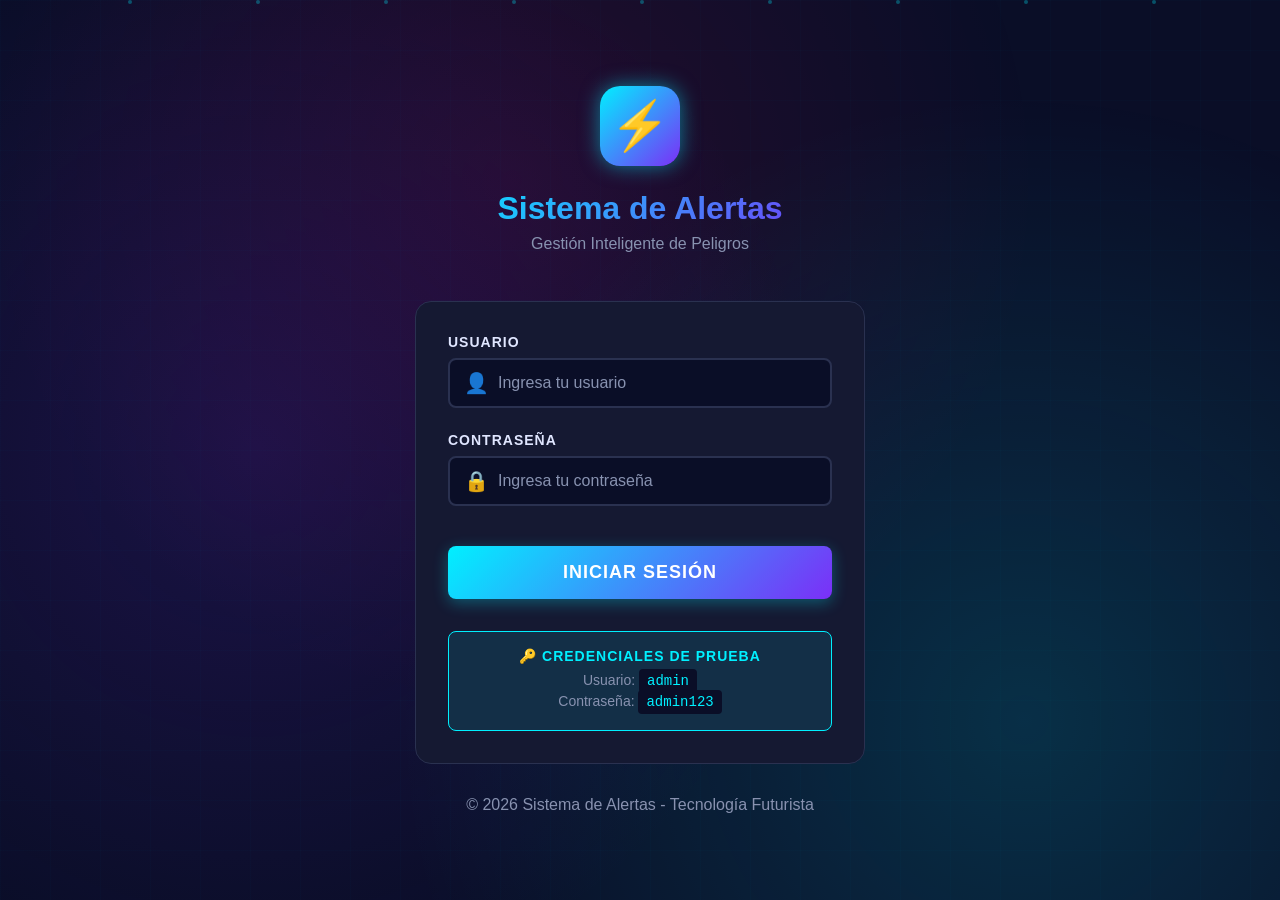
<file: index.html>
<!DOCTYPE html>
<html lang="es">
<head>
    <meta charset="UTF-8">
    <meta name="viewport" content="width=device-width, initial-scale=1.0">
    <title>Login - Sistema de Alertas</title>
    <link rel="stylesheet" href="styles.css">
    <style>
        .login-container {
            min-height: 100vh;
            display: flex;
            align-items: center;
            justify-content: center;
            padding: 2rem;
        }

        .login-box {
            max-width: 450px;
            width: 100%;
            animation: fadeIn 0.8s ease;
        }

        .login-header {
            text-align: center;
            margin-bottom: 3rem;
        }

        .logo {
            width: 80px;
            height: 80px;
            margin: 0 auto 1.5rem;
            background: linear-gradient(135deg, var(--color-primary), var(--color-secondary));
            border-radius: 20px;
            display: flex;
            align-items: center;
            justify-content: center;
            font-size: 3rem;
            box-shadow: var(--glow-primary);
            animation: pulse 2s ease infinite;
        }

        .login-title {
            font-size: 2rem;
            font-weight: 700;
            margin-bottom: 0.5rem;
            background: linear-gradient(135deg, var(--color-primary), var(--color-secondary));
            -webkit-background-clip: text;
            -webkit-text-fill-color: transparent;
            background-clip: text;
        }

        .login-subtitle {
            color: var(--color-text-dim);
            font-size: 1rem;
        }

        .form-group {
            margin-bottom: 1.5rem;
        }

        .form-group label {
            display: block;
            margin-bottom: 0.5rem;
            font-weight: 600;
            color: var(--color-text);
            font-size: 0.875rem;
            text-transform: uppercase;
            letter-spacing: 1px;
        }

        .input-wrapper {
            position: relative;
        }

        .input-icon {
            position: absolute;
            left: 1rem;
            top: 50%;
            transform: translateY(-50%);
            font-size: 1.25rem;
            color: var(--color-text-dim);
            pointer-events: none;
        }

        .input-wrapper input {
            padding-left: 3rem;
        }

        .btn-login {
            width: 100%;
            padding: 1rem;
            font-size: 1.125rem;
            margin-top: 1rem;
        }

        .login-footer {
            text-align: center;
            margin-top: 2rem;
            color: var(--color-text-dim);
        }

        .demo-credentials {
            background: rgba(0, 240, 255, 0.1);
            border: 1px solid var(--color-primary);
            border-radius: 8px;
            padding: 1rem;
            margin-top: 2rem;
            text-align: center;
        }

        .demo-credentials h4 {
            color: var(--color-primary);
            margin-bottom: 0.5rem;
            font-size: 0.875rem;
            text-transform: uppercase;
            letter-spacing: 1px;
        }

        .demo-credentials p {
            color: var(--color-text-dim);
            font-size: 0.875rem;
            margin: 0.25rem 0;
        }

        .demo-credentials code {
            color: var(--color-primary);
            background: var(--color-bg-dark);
            padding: 0.25rem 0.5rem;
            border-radius: 4px;
            font-family: 'Courier New', monospace;
        }

        .floating-particles {
            position: fixed;
            top: 0;
            left: 0;
            width: 100%;
            height: 100%;
            pointer-events: none;
            z-index: -1;
        }

        .particle {
            position: absolute;
            width: 4px;
            height: 4px;
            background: var(--color-primary);
            border-radius: 50%;
            animation: float 10s infinite;
            opacity: 0.3;
        }

        @keyframes float {
            0%, 100% {
                transform: translateY(0) translateX(0);
            }
            50% {
                transform: translateY(-100px) translateX(50px);
            }
        }

        .particle:nth-child(1) { left: 10%; animation-delay: 0s; }
        .particle:nth-child(2) { left: 20%; animation-delay: 2s; }
        .particle:nth-child(3) { left: 30%; animation-delay: 4s; }
        .particle:nth-child(4) { left: 40%; animation-delay: 1s; }
        .particle:nth-child(5) { left: 50%; animation-delay: 3s; }
        .particle:nth-child(6) { left: 60%; animation-delay: 5s; }
        .particle:nth-child(7) { left: 70%; animation-delay: 2.5s; }
        .particle:nth-child(8) { left: 80%; animation-delay: 4.5s; }
        .particle:nth-child(9) { left: 90%; animation-delay: 1.5s; }
    </style>
</head>
<body>
    <div class="floating-particles">
        <div class="particle"></div>
        <div class="particle"></div>
        <div class="particle"></div>
        <div class="particle"></div>
        <div class="particle"></div>
        <div class="particle"></div>
        <div class="particle"></div>
        <div class="particle"></div>
        <div class="particle"></div>
    </div>

    <div class="login-container">
        <div class="login-box">
            <div class="login-header">
                <div class="logo">⚡</div>
                <h1 class="login-title">Sistema de Alertas</h1>
                <p class="login-subtitle">Gestión Inteligente de Peligros</p>
            </div>

            <div class="card">
                <form id="loginForm">
                    <div class="form-group">
                        <label for="username">Usuario</label>
                        <div class="input-wrapper">
                            <span class="input-icon">👤</span>
                            <input type="text" id="username" placeholder="Ingresa tu usuario" required>
                        </div>
                    </div>

                    <div class="form-group">
                        <label for="password">Contraseña</label>
                        <div class="input-wrapper">
                            <span class="input-icon">🔒</span>
                            <input type="password" id="password" placeholder="Ingresa tu contraseña" required>
                        </div>
                    </div>

                    <button type="submit" class="btn btn-primary btn-login">
                        Iniciar Sesión
                    </button>
                </form>

                <div class="demo-credentials">
                    <h4>🔑 Credenciales de Prueba</h4>
                    <p>Usuario: <code>admin</code></p>
                    <p>Contraseña: <code>admin123</code></p>
                </div>
            </div>

            <div class="login-footer">
                <p>© 2026 Sistema de Alertas - Tecnología Futurista</p>
            </div>
        </div>
    </div>

    <script>
        document.getElementById('loginForm').addEventListener('submit', function(e) {
            e.preventDefault();
            
            const username = document.getElementById('username').value;
            const password = document.getElementById('password').value;

            // Validación simple (en producción usar autenticación real)
            if (username === 'admin' && password === 'admin123') {
                // Guardar sesión
                localStorage.setItem('isLoggedIn', 'true');
                localStorage.setItem('username', username);
                
                // Animación de éxito
                const btn = document.querySelector('.btn-login');
                btn.textContent = '✓ Acceso Concedido';
                btn.style.background = 'linear-gradient(135deg, var(--color-success), #00cc6a)';
                
                // Redireccionar al dashboard
                setTimeout(() => {
                    window.location.href = 'dashboard.html';
                }, 1000);
            } else {
                // Error de autenticación
                const btn = document.querySelector('.btn-login');
                btn.textContent = '✗ Credenciales Incorrectas';
                btn.style.background = 'var(--color-danger)';
                
                setTimeout(() => {
                    btn.textContent = 'Iniciar Sesión';
                    btn.style.background = '';
                }, 2000);
            }
        });

        // Verificar si ya está logueado
        if (localStorage.getItem('isLoggedIn') === 'true') {
            window.location.href = 'dashboard.html';
        }
    </script>
</body>
</html>
</file>
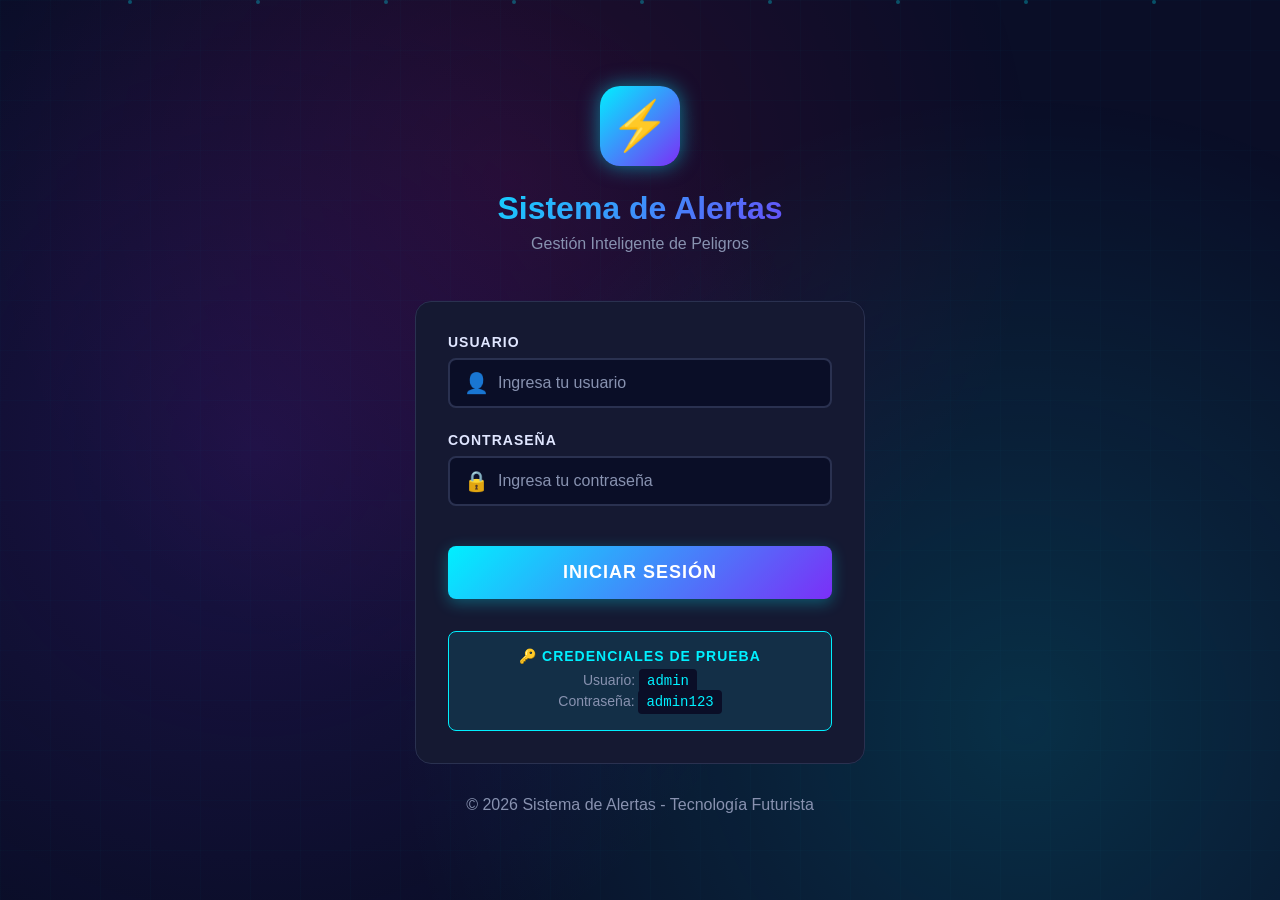
<file: alerts.html>
<!DOCTYPE html>
<html lang="es">
<head>
    <meta charset="UTF-8">
    <meta name="viewport" content="width=device-width, initial-scale=1.0">
    <title>Gestión de Alertas - Sistema de Alertas</title>
    <link rel="stylesheet" href="styles.css">
    <style>
        .container {
            max-width: 1400px;
            margin: 0 auto;
            padding: 2rem;
        }

        .page-header {
            margin-bottom: 3rem;
            animation: fadeIn 0.6s ease;
        }

        .page-title {
            font-size: 2.5rem;
            font-weight: 700;
            margin-bottom: 0.5rem;
            background: linear-gradient(135deg, var(--color-primary), var(--color-secondary));
            -webkit-background-clip: text;
            -webkit-text-fill-color: transparent;
            background-clip: text;
        }

        .page-subtitle {
            color: var(--color-text-dim);
            font-size: 1.125rem;
        }

        .content-grid {
            display: grid;
            grid-template-columns: 1fr 2fr;
            gap: 2rem;
        }

        .form-section {
            position: sticky;
            top: 100px;
            height: fit-content;
        }

        .form-group {
            margin-bottom: 1.5rem;
        }

        .form-group label {
            display: block;
            margin-bottom: 0.5rem;
            font-weight: 600;
            color: var(--color-text);
            font-size: 0.875rem;
            text-transform: uppercase;
            letter-spacing: 1px;
        }

        textarea {
            resize: vertical;
            min-height: 120px;
        }

        .alerts-section {
            animation: fadeIn 0.6s ease;
        }

        .alerts-header {
            display: flex;
            justify-content: space-between;
            align-items: center;
            margin-bottom: 1.5rem;
        }

        .alerts-count {
            background: var(--color-bg-card);
            border: 1px solid var(--color-border);
            padding: 0.5rem 1rem;
            border-radius: 20px;
            font-size: 0.875rem;
            font-weight: 600;
            color: var(--color-primary);
        }

        .filter-bar {
            display: flex;
            gap: 1rem;
            margin-bottom: 1.5rem;
            flex-wrap: wrap;
        }

        .filter-btn {
            padding: 0.5rem 1rem;
            background: var(--color-bg-card);
            border: 1px solid var(--color-border);
            border-radius: 20px;
            color: var(--color-text);
            cursor: pointer;
            transition: var(--transition);
            font-size: 0.875rem;
            font-weight: 600;
        }

        .filter-btn:hover,
        .filter-btn.active {
            border-color: var(--color-primary);
            background: rgba(0, 240, 255, 0.1);
            color: var(--color-primary);
        }

        .alerts-list {
            display: grid;
            gap: 1rem;
        }

        .alert-item {
            background: var(--color-bg-card);
            border: 1px solid var(--color-border);
            border-left: 4px solid;
            border-radius: 12px;
            padding: 1.5rem;
            transition: var(--transition);
            animation: slideIn 0.4s ease;
            display: grid;
            grid-template-columns: auto 1fr auto;
            gap: 1.5rem;
            align-items: start;
        }

        .alert-item:hover {
            transform: translateX(8px);
            box-shadow: var(--glow-primary);
        }

        .alert-icon {
            width: 60px;
            height: 60px;
            border-radius: 12px;
            display: flex;
            align-items: center;
            justify-content: center;
            font-size: 2rem;
            flex-shrink: 0;
        }

        .alert-content {
            flex: 1;
        }

        .alert-header-row {
            display: flex;
            justify-content: space-between;
            align-items: start;
            margin-bottom: 0.75rem;
        }

        .alert-title {
            font-size: 1.25rem;
            font-weight: 600;
            margin-bottom: 0.5rem;
        }

        .alert-level-badge {
            display: inline-block;
            padding: 0.375rem 0.875rem;
            border-radius: 20px;
            font-size: 0.75rem;
            font-weight: 700;
            text-transform: uppercase;
            letter-spacing: 1px;
        }

        .badge-critical {
            background: rgba(255, 51, 102, 0.2);
            color: var(--color-danger);
            border: 1px solid var(--color-danger);
        }

        .badge-high {
            background: rgba(255, 170, 0, 0.2);
            color: var(--color-warning);
            border: 1px solid var(--color-warning);
        }

        .badge-medium {
            background: rgba(255, 170, 0, 0.15);
            color: #ffaa00;
            border: 1px solid #ffaa00;
        }

        .badge-low {
            background: rgba(0, 240, 255, 0.2);
            color: var(--color-primary);
            border: 1px solid var(--color-primary);
        }

        .badge-info {
            background: rgba(123, 47, 247, 0.2);
            color: var(--color-secondary);
            border: 1px solid var(--color-secondary);
        }

        .alert-description {
            color: var(--color-text-dim);
            line-height: 1.6;
            margin-bottom: 1rem;
        }

        .alert-meta {
            display: flex;
            gap: 1.5rem;
            font-size: 0.875rem;
            color: var(--color-text-dim);
            flex-wrap: wrap;
        }

        .alert-meta-item {
            display: flex;
            align-items: center;
            gap: 0.5rem;
        }

        .alert-actions {
            display: flex;
            flex-direction: column;
            gap: 0.5rem;
        }

        .btn-icon {
            width: 40px;
            height: 40px;
            border-radius: 8px;
            display: flex;
            align-items: center;
            justify-content: center;
            border: none;
            cursor: pointer;
            transition: var(--transition);
            font-size: 1.25rem;
        }

        .btn-delete {
            background: rgba(255, 51, 102, 0.2);
            color: var(--color-danger);
        }

        .btn-delete:hover {
            background: var(--color-danger);
            color: white;
            box-shadow: 0 0 20px rgba(255, 51, 102, 0.5);
        }

        .empty-state {
            text-align: center;
            padding: 4rem 2rem;
            color: var(--color-text-dim);
        }

        .empty-state-icon {
            font-size: 5rem;
            margin-bottom: 1rem;
            opacity: 0.3;
        }

        .empty-state-text {
            font-size: 1.25rem;
        }

        @media (max-width: 1024px) {
            .content-grid {
                grid-template-columns: 1fr;
            }

            .form-section {
                position: static;
            }
        }

        @media (max-width: 768px) {
            .alert-item {
                grid-template-columns: 1fr;
                gap: 1rem;
            }

            .alert-actions {
                flex-direction: row;
            }

            .filter-bar {
                overflow-x: auto;
                flex-wrap: nowrap;
            }
        }

        /* Notification Toast */
        .toast {
            position: fixed;
            bottom: 2rem;
            right: 2rem;
            background: var(--color-bg-card);
            border: 1px solid var(--color-primary);
            border-radius: 12px;
            padding: 1rem 1.5rem;
            box-shadow: var(--glow-primary);
            display: flex;
            align-items: center;
            gap: 1rem;
            animation: slideInRight 0.4s ease;
            z-index: 1000;
        }

        @keyframes slideInRight {
            from {
                transform: translateX(400px);
                opacity: 0;
            }
            to {
                transform: translateX(0);
                opacity: 1;
            }
        }

        .toast-icon {
            font-size: 1.5rem;
        }

        .toast-message {
            font-weight: 600;
        }
    </style>
</head>
<body>
    <nav class="navbar">
        <div class="navbar-brand">⚡ Sistema de Alertas</div>
        <ul class="navbar-menu">
            <li><a href="dashboard.html">Dashboard</a></li>
            <li><a href="alerts.html" class="active">Alertas</a></li>
        </ul>
        <div class="navbar-user">
            <span id="userName">Admin</span>
            <div class="user-avatar" id="userAvatar">A</div>
            <button class="btn btn-danger" onclick="logout()" style="padding: 0.5rem 1rem; font-size: 0.875rem;">Salir</button>
        </div>
    </nav>

    <div class="container">
        <div class="page-header">
            <h1 class="page-title">Gestión de Alertas</h1>
            <p class="page-subtitle">Crea, monitorea y gestiona alertas de peligro en tiempo real</p>
        </div>

        <div class="content-grid">
            <div class="form-section">
                <div class="card fade-in">
                    <h2 style="margin-bottom: 1.5rem; font-size: 1.5rem;">➕ Nueva Alerta</h2>
                    <form id="alertForm">
                        <div class="form-group">
                            <label for="alertTitle">Título</label>
                            <input type="text" id="alertTitle" placeholder="Ej: Fuga de gas detectada" required>
                        </div>

                        <div class="form-group">
                            <label for="alertDescription">Descripción</label>
                            <textarea id="alertDescription" placeholder="Describe los detalles de la alerta..." required></textarea>
                        </div>

                        <div class="form-group">
                            <label for="alertLevel">Nivel de Peligro</label>
                            <select id="alertLevel" required>
                                <option value="">Selecciona un nivel</option>
                                <option value="critical">🔴 Crítico</option>
                                <option value="high">🟠 Alto</option>
                                <option value="medium">🟡 Medio</option>
                                <option value="low">🔵 Bajo</option>
                                <option value="info">🟣 Informativo</option>
                            </select>
                        </div>

                        <div class="form-group">
                            <label for="alertLocation">Ubicación</label>
                            <input type="text" id="alertLocation" placeholder="Ej: Edificio A, Piso 3" required>
                        </div>

                        <button type="submit" class="btn btn-primary" style="width: 100%;">
                            Crear Alerta
                        </button>
                    </form>
                </div>
            </div>

            <div class="alerts-section">
                <div class="card">
                    <div class="alerts-header">
                        <h2 style="font-size: 1.5rem;">Alertas Activas</h2>
                        <span class="alerts-count" id="alertsCount">0 alertas</span>
                    </div>

                    <div class="filter-bar">
                        <button class="filter-btn active" data-filter="all">Todas</button>
                        <button class="filter-btn" data-filter="critical">🔴 Críticas</button>
                        <button class="filter-btn" data-filter="high">🟠 Altas</button>
                        <button class="filter-btn" data-filter="medium">🟡 Medias</button>
                        <button class="filter-btn" data-filter="low">🔵 Bajas</button>
                        <button class="filter-btn" data-filter="info">🟣 Info</button>
                    </div>

                    <div class="alerts-list" id="alertsList">
                        <div class="empty-state">
                            <div class="empty-state-icon">📭</div>
                            <p class="empty-state-text">No hay alertas activas</p>
                        </div>
                    </div>
                </div>
            </div>
        </div>
    </div>

    <script>
        // Verificar autenticación
        if (localStorage.getItem('isLoggedIn') !== 'true') {
            window.location.href = 'index.html';
        }

        // Mostrar nombre de usuario
        const username = localStorage.getItem('username') || 'Admin';
        document.getElementById('userName').textContent = username;
        document.getElementById('userAvatar').textContent = username.charAt(0).toUpperCase();

        function logout() {
            localStorage.removeItem('isLoggedIn');
            localStorage.removeItem('username');
            window.location.href = 'index.html';
        }

        class AlertManager {
            constructor() {
                this.alerts = this.loadAlerts();
                this.currentFilter = 'all';
                this.form = document.getElementById('alertForm');
                this.alertsList = document.getElementById('alertsList');
                this.alertsCount = document.getElementById('alertsCount');
                
                this.init();
            }

            init() {
                this.form.addEventListener('submit', (e) => this.handleSubmit(e));
                this.setupFilters();
                this.renderAlerts();
            }

            loadAlerts() {
                const stored = localStorage.getItem('alerts');
                return stored ? JSON.parse(stored) : [];
            }

            saveAlerts() {
                localStorage.setItem('alerts', JSON.stringify(this.alerts));
            }

            handleSubmit(e) {
                e.preventDefault();

                const alert = {
                    id: Date.now(),
                    title: document.getElementById('alertTitle').value,
                    description: document.getElementById('alertDescription').value,
                    level: document.getElementById('alertLevel').value,
                    location: document.getElementById('alertLocation').value,
                    timestamp: new Date().toLocaleString('es-ES')
                };

                this.alerts.unshift(alert);
                this.saveAlerts();
                this.renderAlerts();
                this.form.reset();
                this.showToast('✓ Alerta creada exitosamente');
            }

            deleteAlert(id) {
                this.alerts = this.alerts.filter(alert => alert.id !== id);
                this.saveAlerts();
                this.renderAlerts();
                this.showToast('🗑️ Alerta eliminada');
            }

            setupFilters() {
                document.querySelectorAll('.filter-btn').forEach(btn => {
                    btn.addEventListener('click', () => {
                        document.querySelectorAll('.filter-btn').forEach(b => b.classList.remove('active'));
                        btn.classList.add('active');
                        this.currentFilter = btn.dataset.filter;
                        this.renderAlerts();
                    });
                });
            }

            getFilteredAlerts() {
                if (this.currentFilter === 'all') {
                    return this.alerts;
                }
                return this.alerts.filter(alert => alert.level === this.currentFilter);
            }

            getIcon(level) {
                const icons = {
                    critical: '🔴',
                    high: '🟠',
                    medium: '🟡',
                    low: '🔵',
                    info: '🟣'
                };
                return icons[level] || '⚠️';
            }

            getLevelText(level) {
                const texts = {
                    critical: 'Crítico',
                    high: 'Alto',
                    medium: 'Medio',
                    low: 'Bajo',
                    info: 'Info'
                };
                return texts[level] || level;
            }

            getIconBg(level) {
                const colors = {
                    critical: 'rgba(255, 51, 102, 0.2)',
                    high: 'rgba(255, 170, 0, 0.2)',
                    medium: 'rgba(255, 170, 0, 0.15)',
                    low: 'rgba(0, 240, 255, 0.2)',
                    info: 'rgba(123, 47, 247, 0.2)'
                };
                return colors[level];
            }

            renderAlerts() {
                const filteredAlerts = this.getFilteredAlerts();
                this.alertsCount.textContent = `${filteredAlerts.length} ${filteredAlerts.length === 1 ? 'alerta' : 'alertas'}`;

                if (filteredAlerts.length === 0) {
                    this.alertsList.innerHTML = `
                        <div class="empty-state">
                            <div class="empty-state-icon">📭</div>
                            <p class="empty-state-text">No hay alertas ${this.currentFilter !== 'all' ? 'de este tipo' : 'activas'}</p>
                        </div>
                    `;
                    return;
                }

                this.alertsList.innerHTML = filteredAlerts.map(alert => `
                    <div class="alert-item alert-${alert.level}">
                        <div class="alert-icon" style="background: ${this.getIconBg(alert.level)}; color: var(--color-${alert.level === 'critical' ? 'danger' : alert.level === 'high' || alert.level === 'medium' ? 'warning' : alert.level === 'low' ? 'primary' : 'secondary'});">
                            ${this.getIcon(alert.level)}
                        </div>
                        <div class="alert-content">
                            <div class="alert-header-row">
                                <div>
                                    <h3 class="alert-title">${alert.title}</h3>
                                    <span class="alert-level-badge badge-${alert.level}">${this.getLevelText(alert.level)}</span>
                                </div>
                            </div>
                            <p class="alert-description">${alert.description}</p>
                            <div class="alert-meta">
                                <span class="alert-meta-item">📍 ${alert.location}</span>
                                <span class="alert-meta-item">🕐 ${alert.timestamp}</span>
                                <span class="alert-meta-item">🆔 #${alert.id}</span>
                            </div>
                        </div>
                        <div class="alert-actions">
                            <button class="btn-icon btn-delete" onclick="alertManager.deleteAlert(${alert.id})" title="Eliminar alerta">
                                🗑️
                            </button>
                        </div>
                    </div>
                `).join('');
            }

            showToast(message) {
                const toast = document.createElement('div');
                toast.className = 'toast';
                toast.innerHTML = `
                    <span class="toast-icon">✓</span>
                    <span class="toast-message">${message}</span>
                `;
                document.body.appendChild(toast);

                setTimeout(() => {
                    toast.style.animation = 'slideInRight 0.4s ease reverse';
                    setTimeout(() => toast.remove(), 400);
                }, 3000);
            }
        }

        const alertManager = new AlertManager();
    </script>
</body>
</html>
</file>
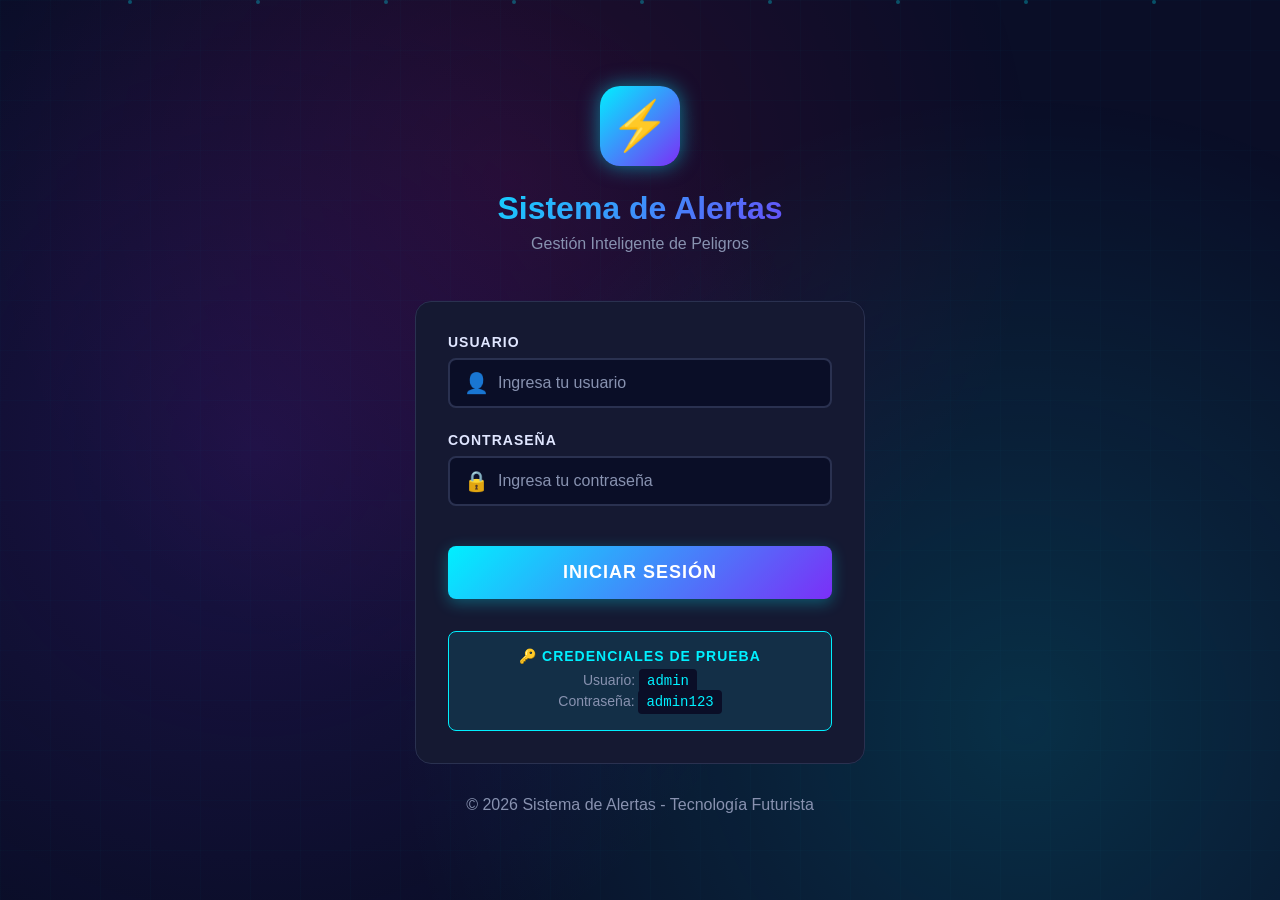
<file: dashboard.html>
<!DOCTYPE html>
<html lang="es">
<head>
    <meta charset="UTF-8">
    <meta name="viewport" content="width=device-width, initial-scale=1.0">
    <title>Dashboard - Sistema de Alertas</title>
    <link rel="stylesheet" href="styles.css">
    <style>
        .container {
            max-width: 1400px;
            margin: 0 auto;
            padding: 2rem;
        }

        .dashboard-header {
            margin-bottom: 3rem;
            animation: fadeIn 0.6s ease;
        }

        .dashboard-title {
            font-size: 2.5rem;
            font-weight: 700;
            margin-bottom: 0.5rem;
            background: linear-gradient(135deg, var(--color-primary), var(--color-secondary));
            -webkit-background-clip: text;
            -webkit-text-fill-color: transparent;
            background-clip: text;
        }

        .dashboard-subtitle {
            color: var(--color-text-dim);
            font-size: 1.125rem;
        }

        .stats-grid {
            display: grid;
            grid-template-columns: repeat(auto-fit, minmax(250px, 1fr));
            gap: 1.5rem;
            margin-bottom: 3rem;
        }

        .stat-card.critical .stat-icon {
            background: rgba(255, 51, 102, 0.2);
            color: var(--color-danger);
        }

        .stat-card.high .stat-icon {
            background: rgba(255, 170, 0, 0.2);
            color: var(--color-warning);
        }

        .stat-card.active .stat-icon {
            background: rgba(0, 240, 255, 0.2);
            color: var(--color-primary);
        }

        .stat-card.resolved .stat-icon {
            background: rgba(0, 255, 136, 0.2);
            color: var(--color-success);
        }

        .charts-grid {
            display: grid;
            grid-template-columns: repeat(auto-fit, minmax(400px, 1fr));
            gap: 2rem;
            margin-bottom: 3rem;
        }

        .chart-card {
            min-height: 300px;
        }

        .chart-header {
            display: flex;
            justify-content: space-between;
            align-items: center;
            margin-bottom: 2rem;
        }

        .chart-title {
            font-size: 1.25rem;
            font-weight: 600;
        }

        .chart-period {
            color: var(--color-text-dim);
            font-size: 0.875rem;
        }

        .recent-alerts {
            margin-bottom: 2rem;
        }

        .section-header {
            display: flex;
            justify-content: space-between;
            align-items: center;
            margin-bottom: 1.5rem;
        }

        .section-title {
            font-size: 1.5rem;
            font-weight: 600;
        }

        .alert-item {
            background: var(--color-bg-card);
            border: 1px solid var(--color-border);
            border-left: 4px solid;
            border-radius: 8px;
            padding: 1.5rem;
            margin-bottom: 1rem;
            display: flex;
            align-items: center;
            gap: 1rem;
            transition: var(--transition);
            animation: slideIn 0.4s ease;
        }

        .alert-item:hover {
            transform: translateX(8px);
            box-shadow: var(--glow-primary);
        }

        .alert-icon {
            width: 50px;
            height: 50px;
            border-radius: 12px;
            display: flex;
            align-items: center;
            justify-content: center;
            font-size: 1.5rem;
            flex-shrink: 0;
        }

        .alert-content {
            flex: 1;
        }

        .alert-title {
            font-weight: 600;
            margin-bottom: 0.25rem;
            font-size: 1.125rem;
        }

        .alert-meta {
            display: flex;
            gap: 1rem;
            color: var(--color-text-dim);
            font-size: 0.875rem;
        }

        .alert-badge {
            display: inline-block;
            padding: 0.25rem 0.75rem;
            border-radius: 20px;
            font-size: 0.75rem;
            font-weight: 600;
            text-transform: uppercase;
            letter-spacing: 0.5px;
        }

        .badge-critical {
            background: rgba(255, 51, 102, 0.2);
            color: var(--color-danger);
        }

        .badge-high {
            background: rgba(255, 170, 0, 0.2);
            color: var(--color-warning);
        }

        .badge-medium {
            background: rgba(255, 170, 0, 0.15);
            color: #ffaa00;
        }

        .badge-low {
            background: rgba(0, 240, 255, 0.2);
            color: var(--color-primary);
        }

        .progress-bar {
            width: 100%;
            height: 8px;
            background: var(--color-bg-dark);
            border-radius: 4px;
            overflow: hidden;
            margin-top: 1rem;
        }

        .progress-fill {
            height: 100%;
            background: linear-gradient(90deg, var(--color-primary), var(--color-secondary));
            border-radius: 4px;
            transition: width 1s ease;
        }

        .quick-actions {
            display: grid;
            grid-template-columns: repeat(auto-fit, minmax(200px, 1fr));
            gap: 1rem;
            margin-top: 2rem;
        }

        .action-btn {
            background: var(--color-bg-card);
            border: 1px solid var(--color-border);
            border-radius: 12px;
            padding: 1.5rem;
            text-align: center;
            cursor: pointer;
            transition: var(--transition);
            text-decoration: none;
            color: var(--color-text);
        }

        .action-btn:hover {
            border-color: var(--color-primary);
            box-shadow: var(--glow-primary);
            transform: translateY(-4px);
        }

        .action-icon {
            font-size: 2.5rem;
            margin-bottom: 0.5rem;
        }

        .action-label {
            font-weight: 600;
            font-size: 0.875rem;
            text-transform: uppercase;
            letter-spacing: 1px;
        }

        @media (max-width: 768px) {
            .stats-grid {
                grid-template-columns: 1fr;
            }

            .charts-grid {
                grid-template-columns: 1fr;
            }

            .quick-actions {
                grid-template-columns: 1fr;
            }
        }
    </style>
</head>
<body>
    <nav class="navbar">
        <div class="navbar-brand">⚡ Sistema de Alertas</div>
        <ul class="navbar-menu">
            <li><a href="dashboard.html" class="active">Dashboard</a></li>
            <li><a href="alerts.html">Alertas</a></li>
        </ul>
        <div class="navbar-user">
            <span id="userName">Admin</span>
            <div class="user-avatar" id="userAvatar">A</div>
            <button class="btn btn-danger" onclick="logout()" style="padding: 0.5rem 1rem; font-size: 0.875rem;">Salir</button>
        </div>
    </nav>

    <div class="container">
        <div class="dashboard-header">
            <h1 class="dashboard-title">Panel de Control</h1>
            <p class="dashboard-subtitle">Monitoreo en tiempo real del sistema de alertas</p>
        </div>

        <div class="stats-grid">
            <div class="stat-card critical fade-in">
                <div class="stat-icon">🔴</div>
                <div class="stat-value" id="criticalCount">0</div>
                <div class="stat-label">Alertas Críticas</div>
                <div class="progress-bar">
                    <div class="progress-fill" style="width: 0%; background: var(--color-danger);"></div>
                </div>
            </div>

            <div class="stat-card high fade-in" style="animation-delay: 0.1s;">
                <div class="stat-icon">🟠</div>
                <div class="stat-value" id="highCount">0</div>
                <div class="stat-label">Alertas Altas</div>
                <div class="progress-bar">
                    <div class="progress-fill" style="width: 0%; background: var(--color-warning);"></div>
                </div>
            </div>

            <div class="stat-card active fade-in" style="animation-delay: 0.2s;">
                <div class="stat-icon">📊</div>
                <div class="stat-value" id="totalCount">0</div>
                <div class="stat-label">Total Activas</div>
                <div class="progress-bar">
                    <div class="progress-fill" style="width: 0%; background: linear-gradient(90deg, var(--color-primary), var(--color-secondary));"></div>
                </div>
            </div>

            <div class="stat-card resolved fade-in" style="animation-delay: 0.3s;">
                <div class="stat-icon">✅</div>
                <div class="stat-value" id="resolvedCount">0</div>
                <div class="stat-label">Resueltas Hoy</div>
                <div class="progress-bar">
                    <div class="progress-fill" style="width: 0%; background: var(--color-success);"></div>
                </div>
            </div>
        </div>

        <div class="card recent-alerts fade-in">
            <div class="section-header">
                <h2 class="section-title">Alertas Recientes</h2>
                <a href="alerts.html" class="btn btn-primary" style="padding: 0.5rem 1.5rem; font-size: 0.875rem;">Ver Todas</a>
            </div>
            <div id="recentAlertsList"></div>
        </div>

        <div class="card fade-in">
            <h2 class="section-title" style="margin-bottom: 1.5rem;">Acciones Rápidas</h2>
            <div class="quick-actions">
                <a href="alerts.html" class="action-btn">
                    <div class="action-icon">➕</div>
                    <div class="action-label">Nueva Alerta</div>
                </a>
                <div class="action-btn" onclick="refreshDashboard()">
                    <div class="action-icon">🔄</div>
                    <div class="action-label">Actualizar</div>
                </div>
                <div class="action-btn" onclick="exportData()">
                    <div class="action-icon">📥</div>
                    <div class="action-label">Exportar</div>
                </div>
                <div class="action-btn" onclick="showSettings()">
                    <div class="action-icon">⚙️</div>
                    <div class="action-label">Configuración</div>
                </div>
            </div>
        </div>
    </div>

    <script>
        // Verificar autenticación
        if (localStorage.getItem('isLoggedIn') !== 'true') {
            window.location.href = 'index.html';
        }

        // Mostrar nombre de usuario
        const username = localStorage.getItem('username') || 'Admin';
        document.getElementById('userName').textContent = username;
        document.getElementById('userAvatar').textContent = username.charAt(0).toUpperCase();

        function logout() {
            localStorage.removeItem('isLoggedIn');
            localStorage.removeItem('username');
            window.location.href = 'index.html';
        }

        function loadDashboardData() {
            const alerts = JSON.parse(localStorage.getItem('alerts') || '[]');
            
            // Contar alertas por nivel
            const critical = alerts.filter(a => a.level === 'critical').length;
            const high = alerts.filter(a => a.level === 'high').length;
            const total = alerts.length;
            
            // Actualizar contadores
            document.getElementById('criticalCount').textContent = critical;
            document.getElementById('highCount').textContent = high;
            document.getElementById('totalCount').textContent = total;
            document.getElementById('resolvedCount').textContent = Math.floor(Math.random() * 10);

            // Animar barras de progreso
            setTimeout(() => {
                document.querySelectorAll('.progress-fill').forEach((bar, index) => {
                    const values = [
                        (critical / Math.max(total, 1)) * 100,
                        (high / Math.max(total, 1)) * 100,
                        100,
                        75
                    ];
                    bar.style.width = values[index] + '%';
                });
            }, 100);

            // Mostrar alertas recientes
            const recentAlerts = alerts.slice(0, 5);
            const alertsList = document.getElementById('recentAlertsList');
            
            if (recentAlerts.length === 0) {
                alertsList.innerHTML = `
                    <div style="text-align: center; padding: 3rem; color: var(--color-text-dim);">
                        <div style="font-size: 3rem; margin-bottom: 1rem;">📭</div>
                        <p>No hay alertas recientes</p>
                    </div>
                `;
            } else {
                alertsList.innerHTML = recentAlerts.map(alert => {
                    const icons = {
                        critical: '🔴',
                        high: '🟠',
                        medium: '🟡',
                        low: '🔵',
                        info: '🟣'
                    };
                    
                    return `
                        <div class="alert-item alert-${alert.level}">
                            <div class="alert-icon" style="background: rgba(${
                                alert.level === 'critical' ? '255, 51, 102' :
                                alert.level === 'high' ? '255, 170, 0' :
                                alert.level === 'medium' ? '255, 170, 0' :
                                alert.level === 'low' ? '0, 240, 255' : '123, 47, 247'
                            }, 0.2);">
                                ${icons[alert.level]}
                            </div>
                            <div class="alert-content">
                                <div class="alert-title">${alert.title}</div>
                                <div class="alert-meta">
                                    <span>📍 ${alert.location}</span>
                                    <span>🕐 ${alert.timestamp}</span>
                                    <span class="alert-badge badge-${alert.level}">${alert.level}</span>
                                </div>
                            </div>
                        </div>
                    `;
                }).join('');
            }
        }

        function refreshDashboard() {
            const btn = event.target.closest('.action-btn');
            btn.style.transform = 'rotate(360deg)';
            setTimeout(() => {
                btn.style.transform = '';
                loadDashboardData();
            }, 600);
        }

        function exportData() {
            const alerts = localStorage.getItem('alerts') || '[]';
            const blob = new Blob([alerts], { type: 'application/json' });
            const url = URL.createObjectURL(blob);
            const a = document.createElement('a');
            a.href = url;
            a.download = 'alertas_' + new Date().toISOString().split('T')[0] + '.json';
            a.click();
        }

        function showSettings() {
            alert('Configuración del sistema\n\nEsta función estará disponible próximamente.');
        }

        // Cargar datos al iniciar
        loadDashboardData();

        // Actualizar cada 30 segundos
        setInterval(loadDashboardData, 30000);
    </script>
</body>
</html>
</file>
<file: styles.css>
* {
    margin: 0;
    padding: 0;
    box-sizing: border-box;
}

:root {
    --color-primary: #00f0ff;
    --color-secondary: #7b2ff7;
    --color-accent: #ff006e;
    --color-success: #00ff88;
    --color-warning: #ffaa00;
    --color-danger: #ff3366;
    --color-bg-dark: #0a0e27;
    --color-bg-card: #151932;
    --color-bg-hover: #1e2442;
    --color-text: #e0e6ff;
    --color-text-dim: #8892b0;
    --color-border: #2a3150;
    --glow-primary: 0 0 20px rgba(0, 240, 255, 0.5);
    --glow-secondary: 0 0 20px rgba(123, 47, 247, 0.5);
    --glow-accent: 0 0 20px rgba(255, 0, 110, 0.5);
    --transition: all 0.3s cubic-bezier(0.4, 0, 0.2, 1);
}

body {
    font-family: 'Segoe UI', Tahoma, Geneva, Verdana, sans-serif;
    background: var(--color-bg-dark);
    color: var(--color-text);
    min-height: 100vh;
    position: relative;
    overflow-x: hidden;
}

/* Animated Background */
body::before {
    content: '';
    position: fixed;
    top: 0;
    left: 0;
    width: 100%;
    height: 100%;
    background: 
        radial-gradient(circle at 20% 50%, rgba(123, 47, 247, 0.15) 0%, transparent 50%),
        radial-gradient(circle at 80% 80%, rgba(0, 240, 255, 0.15) 0%, transparent 50%),
        radial-gradient(circle at 40% 20%, rgba(255, 0, 110, 0.1) 0%, transparent 50%);
    animation: backgroundShift 15s ease infinite;
    z-index: -1;
}

@keyframes backgroundShift {
    0%, 100% { transform: translate(0, 0) scale(1); }
    50% { transform: translate(50px, 30px) scale(1.1); }
}

/* Grid Pattern Overlay */
body::after {
    content: '';
    position: fixed;
    top: 0;
    left: 0;
    width: 100%;
    height: 100%;
    background-image: 
        linear-gradient(rgba(0, 240, 255, 0.03) 1px, transparent 1px),
        linear-gradient(90deg, rgba(0, 240, 255, 0.03) 1px, transparent 1px);
    background-size: 50px 50px;
    z-index: -1;
    opacity: 0.5;
}

/* Card Styles */
.card {
    background: var(--color-bg-card);
    border: 1px solid var(--color-border);
    border-radius: 16px;
    padding: 2rem;
    backdrop-filter: blur(10px);
    position: relative;
    overflow: hidden;
    transition: var(--transition);
}

.card::before {
    content: '';
    position: absolute;
    top: 0;
    left: 0;
    width: 100%;
    height: 2px;
    background: linear-gradient(90deg, var(--color-primary), var(--color-secondary), var(--color-accent));
    opacity: 0;
    transition: var(--transition);
}

.card:hover::before {
    opacity: 1;
}

.card:hover {
    border-color: var(--color-primary);
    box-shadow: var(--glow-primary);
    transform: translateY(-2px);
}

/* Button Styles */
.btn {
    padding: 0.875rem 2rem;
    border: none;
    border-radius: 8px;
    font-size: 1rem;
    font-weight: 600;
    cursor: pointer;
    transition: var(--transition);
    text-transform: uppercase;
    letter-spacing: 1px;
    position: relative;
    overflow: hidden;
}

.btn::before {
    content: '';
    position: absolute;
    top: 50%;
    left: 50%;
    width: 0;
    height: 0;
    border-radius: 50%;
    background: rgba(255, 255, 255, 0.2);
    transform: translate(-50%, -50%);
    transition: width 0.6s, height 0.6s;
}

.btn:hover::before {
    width: 300px;
    height: 300px;
}

.btn-primary {
    background: linear-gradient(135deg, var(--color-primary), var(--color-secondary));
    color: white;
    box-shadow: 0 4px 15px rgba(0, 240, 255, 0.3);
}

.btn-primary:hover {
    box-shadow: var(--glow-primary);
    transform: translateY(-2px);
}

.btn-danger {
    background: var(--color-danger);
    color: white;
}

.btn-danger:hover {
    background: #ff1a4d;
    box-shadow: 0 0 20px rgba(255, 51, 102, 0.5);
}

/* Input Styles */
input, textarea, select {
    width: 100%;
    padding: 0.875rem 1rem;
    background: var(--color-bg-dark);
    border: 2px solid var(--color-border);
    border-radius: 8px;
    color: var(--color-text);
    font-size: 1rem;
    font-family: inherit;
    transition: var(--transition);
}

input:focus, textarea:focus, select:focus {
    outline: none;
    border-color: var(--color-primary);
    box-shadow: var(--glow-primary);
}

input::placeholder, textarea::placeholder {
    color: var(--color-text-dim);
}

/* Navbar */
.navbar {
    background: rgba(21, 25, 50, 0.95);
    backdrop-filter: blur(10px);
    border-bottom: 1px solid var(--color-border);
    padding: 1rem 2rem;
    display: flex;
    justify-content: space-between;
    align-items: center;
    position: sticky;
    top: 0;
    z-index: 100;
}

.navbar-brand {
    font-size: 1.5rem;
    font-weight: 700;
    background: linear-gradient(135deg, var(--color-primary), var(--color-secondary));
    -webkit-background-clip: text;
    -webkit-text-fill-color: transparent;
    background-clip: text;
}

.navbar-menu {
    display: flex;
    gap: 2rem;
    list-style: none;
}

.navbar-menu a {
    color: var(--color-text);
    text-decoration: none;
    font-weight: 500;
    transition: var(--transition);
    position: relative;
}

.navbar-menu a::after {
    content: '';
    position: absolute;
    bottom: -5px;
    left: 0;
    width: 0;
    height: 2px;
    background: var(--color-primary);
    transition: var(--transition);
}

.navbar-menu a:hover::after,
.navbar-menu a.active::after {
    width: 100%;
}

.navbar-menu a:hover,
.navbar-menu a.active {
    color: var(--color-primary);
}

.navbar-user {
    display: flex;
    align-items: center;
    gap: 1rem;
}

.user-avatar {
    width: 40px;
    height: 40px;
    border-radius: 50%;
    background: linear-gradient(135deg, var(--color-primary), var(--color-secondary));
    display: flex;
    align-items: center;
    justify-content: center;
    font-weight: 700;
    border: 2px solid var(--color-border);
}

/* Stats Card */
.stat-card {
    background: var(--color-bg-card);
    border: 1px solid var(--color-border);
    border-radius: 12px;
    padding: 1.5rem;
    position: relative;
    overflow: hidden;
    transition: var(--transition);
}

.stat-card::before {
    content: '';
    position: absolute;
    top: 0;
    left: 0;
    width: 4px;
    height: 100%;
    background: linear-gradient(180deg, var(--color-primary), var(--color-secondary));
}

.stat-card:hover {
    transform: translateY(-4px);
    box-shadow: var(--glow-primary);
}

.stat-icon {
    width: 60px;
    height: 60px;
    border-radius: 12px;
    display: flex;
    align-items: center;
    justify-content: center;
    font-size: 2rem;
    margin-bottom: 1rem;
}

.stat-value {
    font-size: 2.5rem;
    font-weight: 700;
    margin-bottom: 0.5rem;
    background: linear-gradient(135deg, var(--color-primary), var(--color-secondary));
    -webkit-background-clip: text;
    -webkit-text-fill-color: transparent;
    background-clip: text;
}

.stat-label {
    color: var(--color-text-dim);
    font-size: 0.875rem;
    text-transform: uppercase;
    letter-spacing: 1px;
}

/* Alert Levels */
.alert-critical {
    border-left-color: var(--color-danger) !important;
}

.alert-high {
    border-left-color: var(--color-warning) !important;
}

.alert-medium {
    border-left-color: #ffaa00 !important;
}

.alert-low {
    border-left-color: var(--color-primary) !important;
}

.alert-info {
    border-left-color: var(--color-secondary) !important;
}

/* Animations */
@keyframes fadeIn {
    from {
        opacity: 0;
        transform: translateY(20px);
    }
    to {
        opacity: 1;
        transform: translateY(0);
    }
}

@keyframes slideIn {
    from {
        opacity: 0;
        transform: translateX(-20px);
    }
    to {
        opacity: 1;
        transform: translateX(0);
    }
}

@keyframes pulse {
    0%, 100% {
        opacity: 1;
    }
    50% {
        opacity: 0.5;
    }
}

.fade-in {
    animation: fadeIn 0.6s ease;
}

.slide-in {
    animation: slideIn 0.4s ease;
}

/* Scrollbar */
::-webkit-scrollbar {
    width: 10px;
}

::-webkit-scrollbar-track {
    background: var(--color-bg-dark);
}

::-webkit-scrollbar-thumb {
    background: var(--color-border);
    border-radius: 5px;
}

::-webkit-scrollbar-thumb:hover {
    background: var(--color-primary);
}

/* Responsive */
@media (max-width: 768px) {
    .navbar {
        padding: 1rem;
    }

    .navbar-menu {
        gap: 1rem;
        font-size: 0.875rem;
    }

    .card {
        padding: 1.5rem;
    }
}
</file>
